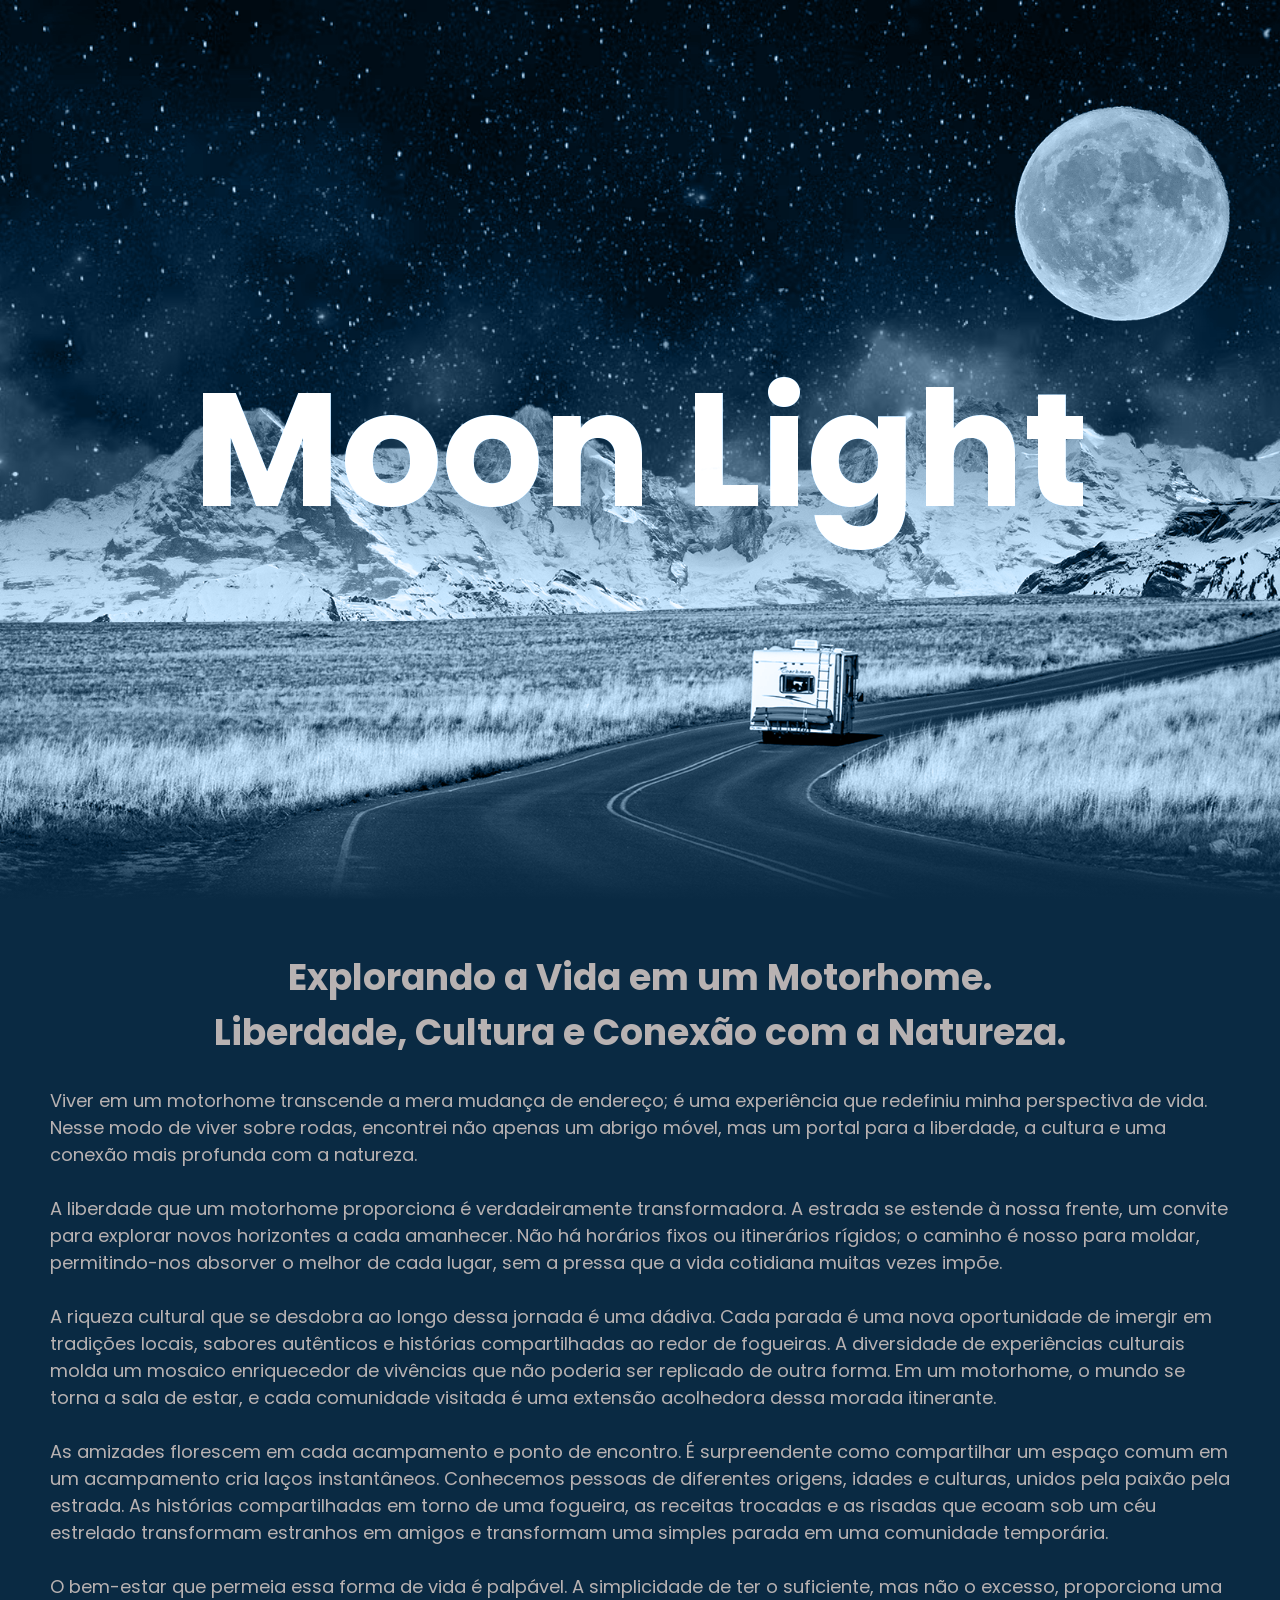
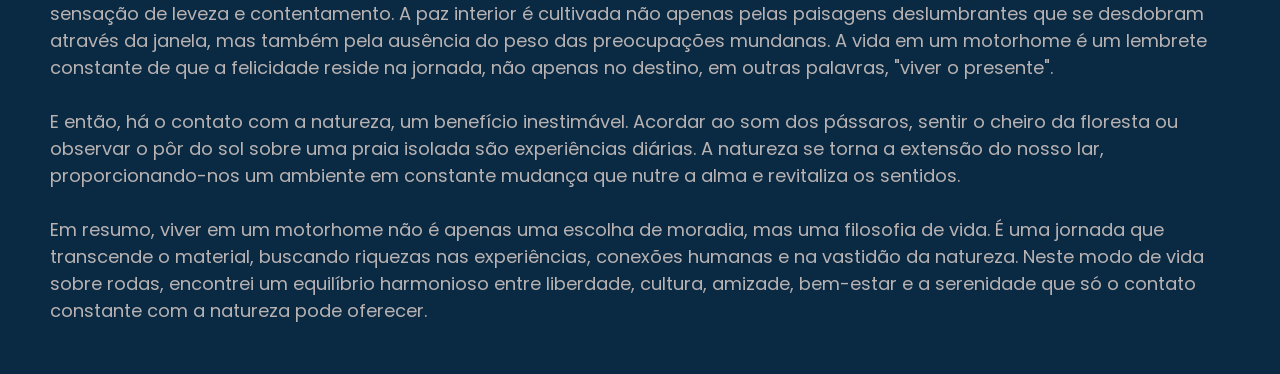
<file: index.html>
<!DOCTYPE html>
<html lang="en">
<head>
  <meta charset="UTF-8">
  <meta name="viewport" content="width=device-width, initial-scale=1.0">
  <link rel="stylesheet" href="style.css">
  <title>Moon Light Parallax</title>
</head>
<body>
  <section>
    <img src="image/ceu-estrelado.avif" id="bg">
    <img src="image/moon.png" id="moon">
    <img src="image/mountain.png" id= "mountain">
    <img src="image/road.png" id="road">
    <h2 id="text">Moon Light</h2>
</section>
    <div class="resumo">
      <h1>Explorando a Vida em um Motorhome. <br> Liberdade, Cultura e Conexão com a Natureza.</h1><br>

    <p>Viver em um motorhome transcende a mera mudança de endereço; é uma experiência que redefiniu minha perspectiva de vida. Nesse modo de viver sobre rodas, encontrei não apenas um abrigo móvel, mas um portal para a liberdade, a cultura e uma conexão mais profunda com a natureza.
</p><br>
    <p>A liberdade que um motorhome proporciona é verdadeiramente transformadora. A estrada se estende à nossa frente, um convite para explorar novos horizontes a cada amanhecer. Não há horários fixos ou itinerários rígidos; o caminho é nosso para moldar, permitindo-nos absorver o melhor de cada lugar, sem a pressa que a vida cotidiana muitas vezes impõe.
</p><br>
    <p>A riqueza cultural que se desdobra ao longo dessa jornada é uma dádiva. Cada parada é uma nova oportunidade de imergir em tradições locais, sabores autênticos e histórias compartilhadas ao redor de fogueiras. A diversidade de experiências culturais molda um mosaico enriquecedor de vivências que não poderia ser replicado de outra forma. Em um motorhome, o mundo se torna a sala de estar, e cada comunidade visitada é uma extensão acolhedora dessa morada itinerante.
</p><br>
    <p>As amizades florescem em cada acampamento e ponto de encontro. É surpreendente como compartilhar um espaço comum em um acampamento cria laços instantâneos. Conhecemos pessoas de diferentes origens, idades e culturas, unidos pela paixão pela estrada. As histórias compartilhadas em torno de uma fogueira, as receitas trocadas e as risadas que ecoam sob um céu estrelado transformam estranhos em amigos e transformam uma simples parada em uma comunidade temporária.
</p><br>
    <p>O bem-estar que permeia essa forma de vida é palpável. A simplicidade de ter o suficiente, mas não o excesso, proporciona uma sensação de leveza e contentamento. A paz interior é cultivada não apenas pelas paisagens deslumbrantes que se desdobram através da janela, mas também pela ausência do peso das preocupações mundanas. A vida em um motorhome é um lembrete constante de que a felicidade reside na jornada, não apenas no destino, em outras palavras, "viver o presente".
</p><br>
    <p>E então, há o contato com a natureza, um benefício inestimável. Acordar ao som dos pássaros, sentir o cheiro da floresta ou observar o pôr do sol sobre uma praia isolada são experiências diárias. A natureza se torna a extensão do nosso lar, proporcionando-nos um ambiente em constante mudança que nutre a alma e revitaliza os sentidos.
</p><br> 
    <p>Em resumo, viver em um motorhome não é apenas uma escolha de moradia, mas uma filosofia de vida. É uma jornada que transcende o material, buscando riquezas nas experiências, conexões humanas e na vastidão da natureza. Neste modo de vida sobre rodas, encontrei um equilíbrio harmonioso entre liberdade, cultura, amizade, bem-estar e a serenidade que só o contato constante com a natureza pode oferecer.</p>

    </div>

<script type="text/javascript">
  let bg = document.getElementById("bg");
  let moon = document.getElementById("moon") ;
  let mountain = document.getElementById("mountain");
  let road = document.getElementById("road") ;
  let text = document.getElementById("text");

window.addEventListener('scroll', function(){
var value = window.scrollY;

bg.style.top = value * 0.5 + 'px';
moon.style.left = -value * 0.65 + 'px';
road.style.top = value * 0.15 + 'px';
text.style.top = value * 0.6 + 'px';

})
</script>
</body>
</html>
</file>
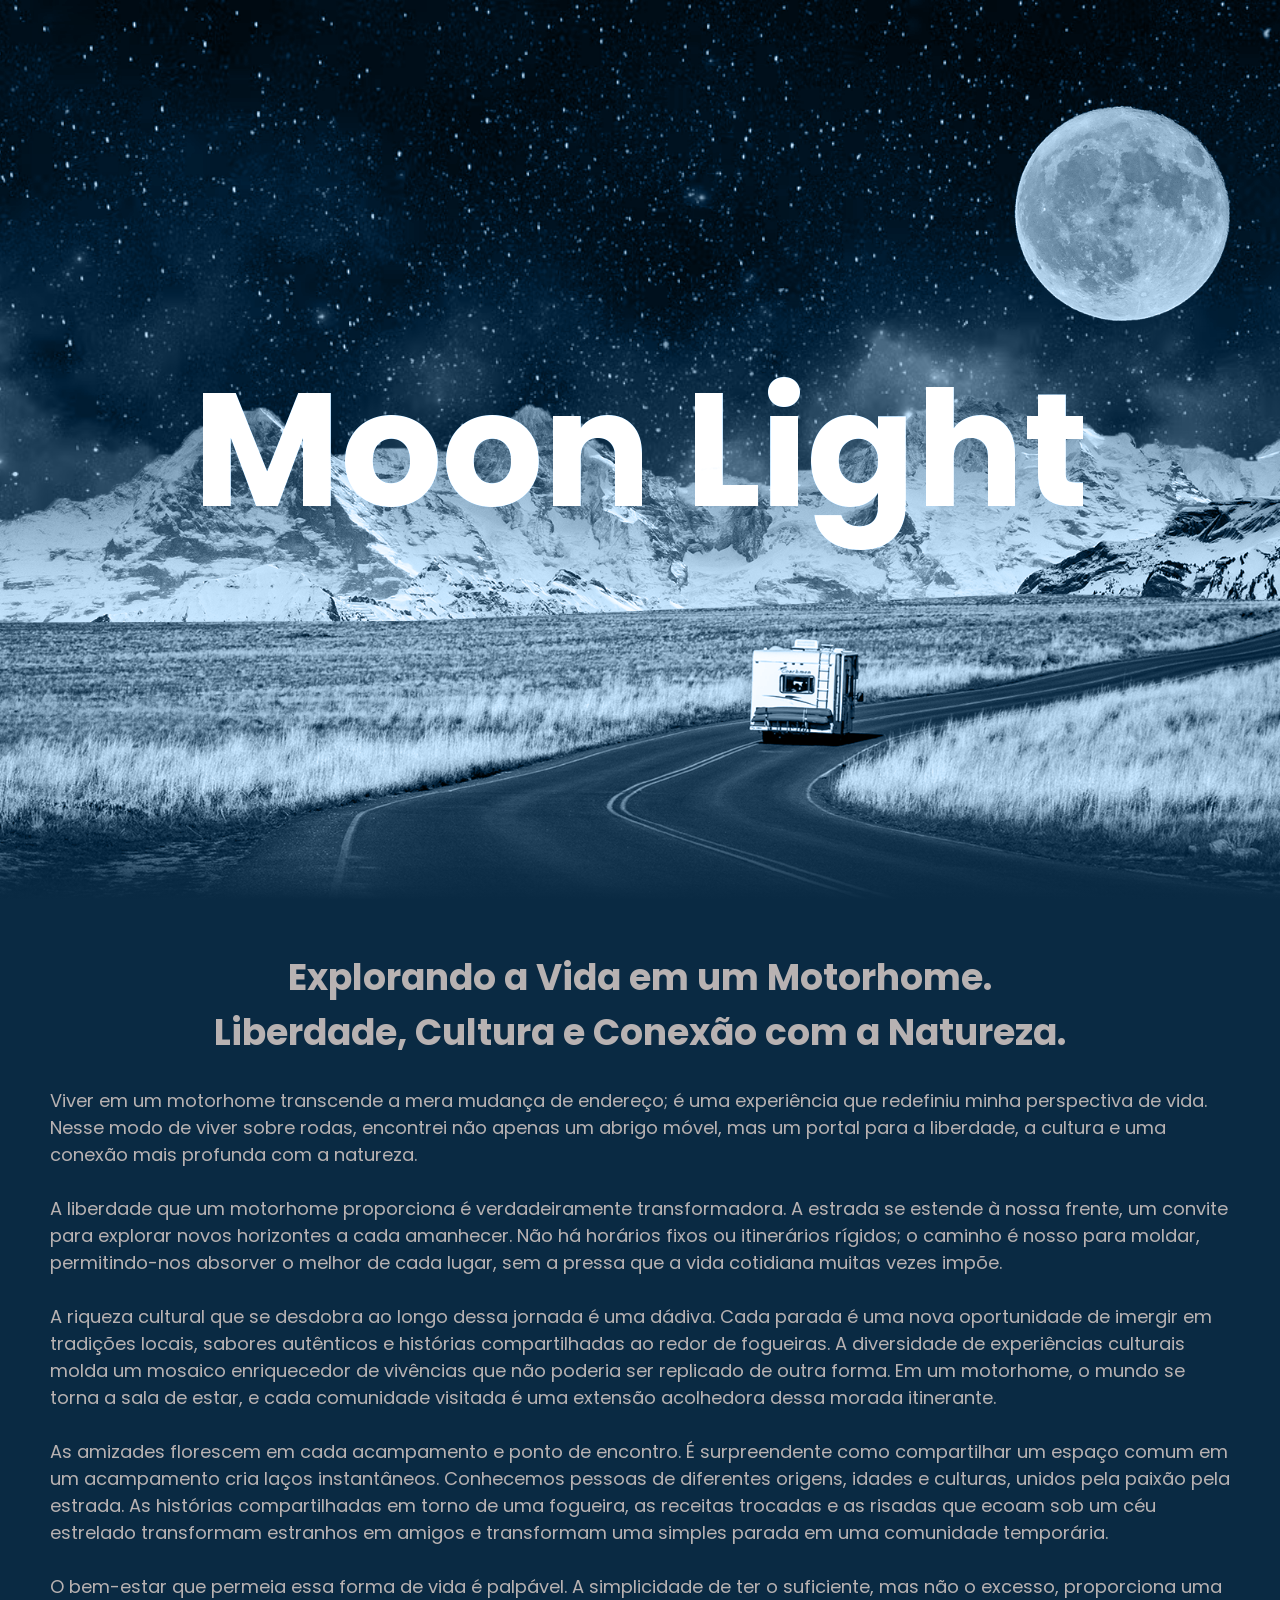
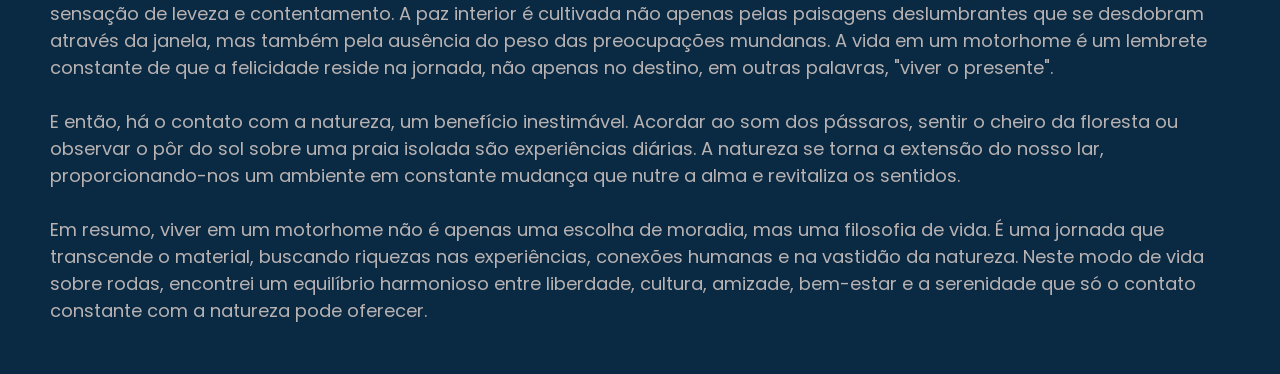
<file: html/index.html>
<!DOCTYPE html>
<html lang="en">
<head>
  <meta charset="UTF-8">
  <meta name="viewport" content="width=device-width, initial-scale=1.0">
  <link rel="stylesheet" href="../css/style.css">
  <title>Moon Light Parallax</title>
</head>
<body>
  <section>
    <img src="../image/ceu-estrelado.avif" id="bg">
    <img src="../image/moon.png" id="moon">
    <img src="../image/mountain.png" id= "mountain">
    <img src="../image/road.png" id="road">
    <h2 id="text">Moon Light</h2>
</section>
    <div class="resumo">
      <h1>Explorando a Vida em um Motorhome. <br> Liberdade, Cultura e Conexão com a Natureza.</h1><br>

    <p>Viver em um motorhome transcende a mera mudança de endereço; é uma experiência que redefiniu minha perspectiva de vida. Nesse modo de viver sobre rodas, encontrei não apenas um abrigo móvel, mas um portal para a liberdade, a cultura e uma conexão mais profunda com a natureza.
</p><br>
    <p>A liberdade que um motorhome proporciona é verdadeiramente transformadora. A estrada se estende à nossa frente, um convite para explorar novos horizontes a cada amanhecer. Não há horários fixos ou itinerários rígidos; o caminho é nosso para moldar, permitindo-nos absorver o melhor de cada lugar, sem a pressa que a vida cotidiana muitas vezes impõe.
</p><br>
    <p>A riqueza cultural que se desdobra ao longo dessa jornada é uma dádiva. Cada parada é uma nova oportunidade de imergir em tradições locais, sabores autênticos e histórias compartilhadas ao redor de fogueiras. A diversidade de experiências culturais molda um mosaico enriquecedor de vivências que não poderia ser replicado de outra forma. Em um motorhome, o mundo se torna a sala de estar, e cada comunidade visitada é uma extensão acolhedora dessa morada itinerante.
</p><br>
    <p>As amizades florescem em cada acampamento e ponto de encontro. É surpreendente como compartilhar um espaço comum em um acampamento cria laços instantâneos. Conhecemos pessoas de diferentes origens, idades e culturas, unidos pela paixão pela estrada. As histórias compartilhadas em torno de uma fogueira, as receitas trocadas e as risadas que ecoam sob um céu estrelado transformam estranhos em amigos e transformam uma simples parada em uma comunidade temporária.
</p><br>
    <p>O bem-estar que permeia essa forma de vida é palpável. A simplicidade de ter o suficiente, mas não o excesso, proporciona uma sensação de leveza e contentamento. A paz interior é cultivada não apenas pelas paisagens deslumbrantes que se desdobram através da janela, mas também pela ausência do peso das preocupações mundanas. A vida em um motorhome é um lembrete constante de que a felicidade reside na jornada, não apenas no destino, em outras palavras, "viver o presente".
</p><br>
    <p>E então, há o contato com a natureza, um benefício inestimável. Acordar ao som dos pássaros, sentir o cheiro da floresta ou observar o pôr do sol sobre uma praia isolada são experiências diárias. A natureza se torna a extensão do nosso lar, proporcionando-nos um ambiente em constante mudança que nutre a alma e revitaliza os sentidos.
</p><br> 
    <p>Em resumo, viver em um motorhome não é apenas uma escolha de moradia, mas uma filosofia de vida. É uma jornada que transcende o material, buscando riquezas nas experiências, conexões humanas e na vastidão da natureza. Neste modo de vida sobre rodas, encontrei um equilíbrio harmonioso entre liberdade, cultura, amizade, bem-estar e a serenidade que só o contato constante com a natureza pode oferecer.</p>

    </div>

<script type="text/javascript">
  let bg = document.getElementById("bg");
  let moon = document.getElementById("moon") ;
  let mountain = document.getElementById("mountain");
  let road = document.getElementById("road") ;
  let text = document.getElementById("text");

window.addEventListener('scroll', function(){
var value = window.scrollY;

bg.style.top = value * 0.5 + 'px';
moon.style.left = -value * 0.65 + 'px';
road.style.top = value * 0.15 + 'px';
text.style.top = value * 0.6 + 'px';

})
</script>
</body>
</html>
</file>
<file: style.css>
@import url('https://fonts.googleapis.com/css?family=Poppins:300,400,500,600,700,800,9008display=swap');


* {
  margin: 0;
  padding: 0;
  font-family: 'Poppins', sans-serif;
}

body {
  background: #0a2a43;
  min-height: 1500px;
}

section {
  position: relative;
  width: 100%;
  height: 100vh;
  overflow: hidden;
  display: flex;
  justify-content: center;
  align-items: center;
}

section:before {
  content: '';
  position: absolute;
  bottom: 0;
  width: 100%;
  height: 100px;
  background: linear-gradient(to top, #0a2a43, transparent);
  z-index: 10000;
}

section:after {
  content: '';
  position: absolute;
  bottom: 0;
  width: 100%;
  height: 100%;
  background: #0a2a43;
  z-index: 10000;
  mix-blend-mode: color;
}

section img {
  position: absolute;
  top: 0;
  Left: 0;
  width: 100%;
  height: 100%;
  object-fit: cover;
  pointer-events: none;
}

#text {
  position: relative;
  color: #fff;
  font-size: 10em;
  z-index: 1;
}

#road {
  z-index: 2;
}

.resumo {
  color: #b8b2b2;
  margin: 50px;
  font-size: 18px;
}

.resumo h1 {
  text-align: center;
}
</file>
<file: css/style.css>
@import url('https://fonts.googleapis.com/css?family=Poppins:300,400,500,600,700,800,9008display=swap');


* {
  margin: 0;
  padding: 0;
  font-family: 'Poppins', sans-serif;
}

body {
  background: #0a2a43;
  min-height: 1500px;
}

section {
  position: relative;
  width: 100%;
  height: 100vh;
  overflow: hidden;
  display: flex;
  justify-content: center;
  align-items: center;
}

section:before {
  content: '';
  position: absolute;
  bottom: 0;
  width: 100%;
  height: 100px;
  background: linear-gradient(to top, #0a2a43, transparent);
  z-index: 10000;
}

section:after {
  content: '';
  position: absolute;
  bottom: 0;
  width: 100%;
  height: 100%;
  background: #0a2a43;
  z-index: 10000;
  mix-blend-mode: color;
}

section img {
  position: absolute;
  top: 0;
  Left: 0;
  width: 100%;
  height: 100%;
  object-fit: cover;
  pointer-events: none;
}

#text {
  position: relative;
  color: #fff;
  font-size: 10em;
  z-index: 1;
}

#road {
  z-index: 2;
}

.resumo {
  color: #b8b2b2;
  margin: 50px;
  font-size: 18px;
}

.resumo h1 {
  text-align: center;
}
</file>
